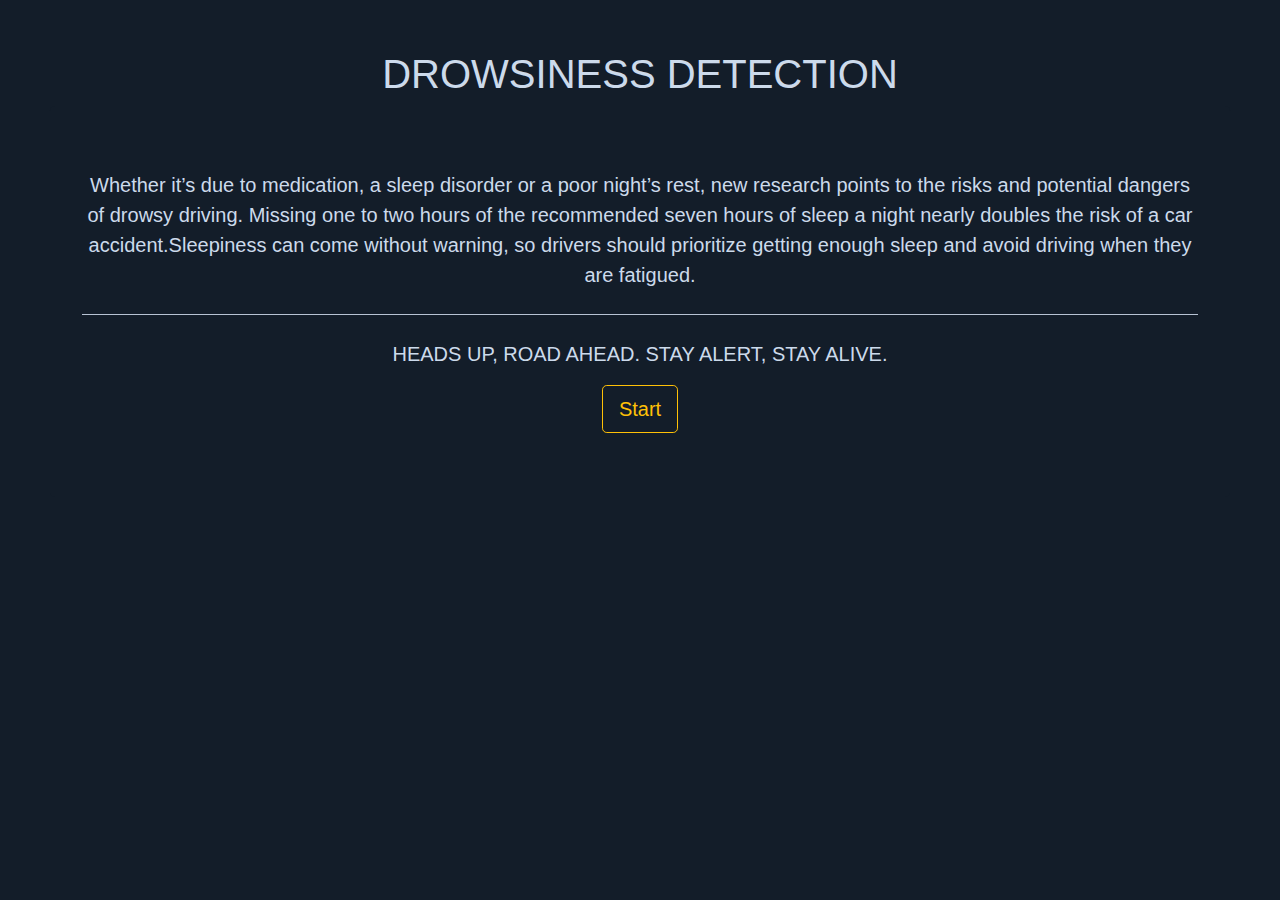
<file: static/home.html>
<!DOCTYPE html>
<html>
    <head>
        <title>Drowsiness Detection System</title>
        <link rel = "icon" href = "assets/logo.png" type = "image/x-icon"> 
        <link rel="stylesheet" href="https://stackpath.bootstrapcdn.com/bootstrap/4.3.1/css/bootstrap.min.css" integrity="sha384-ggOyR0iXCbMQv3Xipma34MD+dH/1fQ784/j6cY/iJTQUOhcWr7x9JvoRxT2MZw1T" crossorigin="anonymous">
        
        <link rel="stylesheet" href="https://cdnjs.cloudflare.com/ajax/libs/font-awesome/4.7.0/css/font-awesome.min.css">
		
		
        <link rel="stylesheet" type="text/css" href="assets/style.css">
        <style type="text/css">
        	body {
  				background-color: rgb(19, 29, 41);
  				text-align: center;
  				color: rgb(204, 218, 235);
			}
			.div-head{
					margin: 50px;
			}

				hr{
					background-color: rgb(204, 218, 235);
				}

				.jumb-width{
					
					position: center;
					background-color: rgb(19, 29, 41); 
				}
				.footer {
				    
				    bottom: 0;
				    width: 100%;
				    height: 60px;
				    line-height: 60px;
				    background-color: rgb(19, 29, 41);
				}
				a{
					color: rgb(204, 218, 235)
				}
				
				.card-style{
					background-color: rgb(19, 29, 41);
				}
				img{
				height: 150px;
				width: 150px;
				vertical-align: middle;
				border-radius: 50%;

				}

				
				 .btn.btn-rounded {
				     border-radius: 50px
				 }
			</style>
    </head>
    <body>
    	<div class="div-head">
        	<h1>DROWSINESS DETECTION</h1>
        	<div class="jumbotron jumb-width">
  				<p class="lead">Whether it’s due to medication, a sleep disorder or a poor night’s rest, new research points to the risks and potential dangers of drowsy driving. Missing one to two hours of the recommended seven hours of sleep a night nearly doubles the risk of a car accident.Sleepiness can come without warning, so drivers should prioritize getting enough sleep and avoid driving when they are fatigued.</p>
  				<hr class="my-4">
  				<p class="lead"><b> HEADS UP, ROAD AHEAD. STAY ALERT, STAY ALIVE.</b></p>
  				<form method="post" action="/start">
  					<input type="submit" class="btn btn-outline-warning btn-lg" value="Start" name="Start"/>
            	</form>
			</div>
       	</div>
       	<footer class="footer">
       	</footer>
    </body>
</html>
</file>
<file: static/assets/style.css>
body {
  background-color: rgb(19, 29, 41);
  text-align: center;
  color: rgb(204, 218, 235);
}
.div-head{
margin: 50px;
}

hr{
	background-color: rgb(204, 218, 235);
}

.jumb-width{
	
	position: center;
	background-color: rgb(19, 29, 41); 
}
.footer {
    
    bottom: 0;
    width: 100%;
    height: 60px;
    line-height: 60px;
    background-color: rgb(19, 29, 41);
}
a{
	color: rgb(204, 218, 235)
}
.fa {
  padding: 10px;
  font-size: 15px;
  width: 30px;
  text-align: center;
  text-decoration: none;
  margin: 2px 1px;
  border-radius: 50%;
}
.fa:hover {
    opacity: 0.7;
}
.fa-linkedin {
  background: rgb(204, 218, 235);
  color: white;
}
.card-style{
	background-color: rgb(19, 29, 41);
}
img{
height: 150px;
width: 150px;
vertical-align: middle;
border-radius: 50%;

}

.template-demo>.btn {
     margin-right: 0.5rem !important
 }

 .template-demo {
     margin-top: 0.5rem !important
 }
 .btn.btn-rounded {
     border-radius: 50px
 }
</file>
